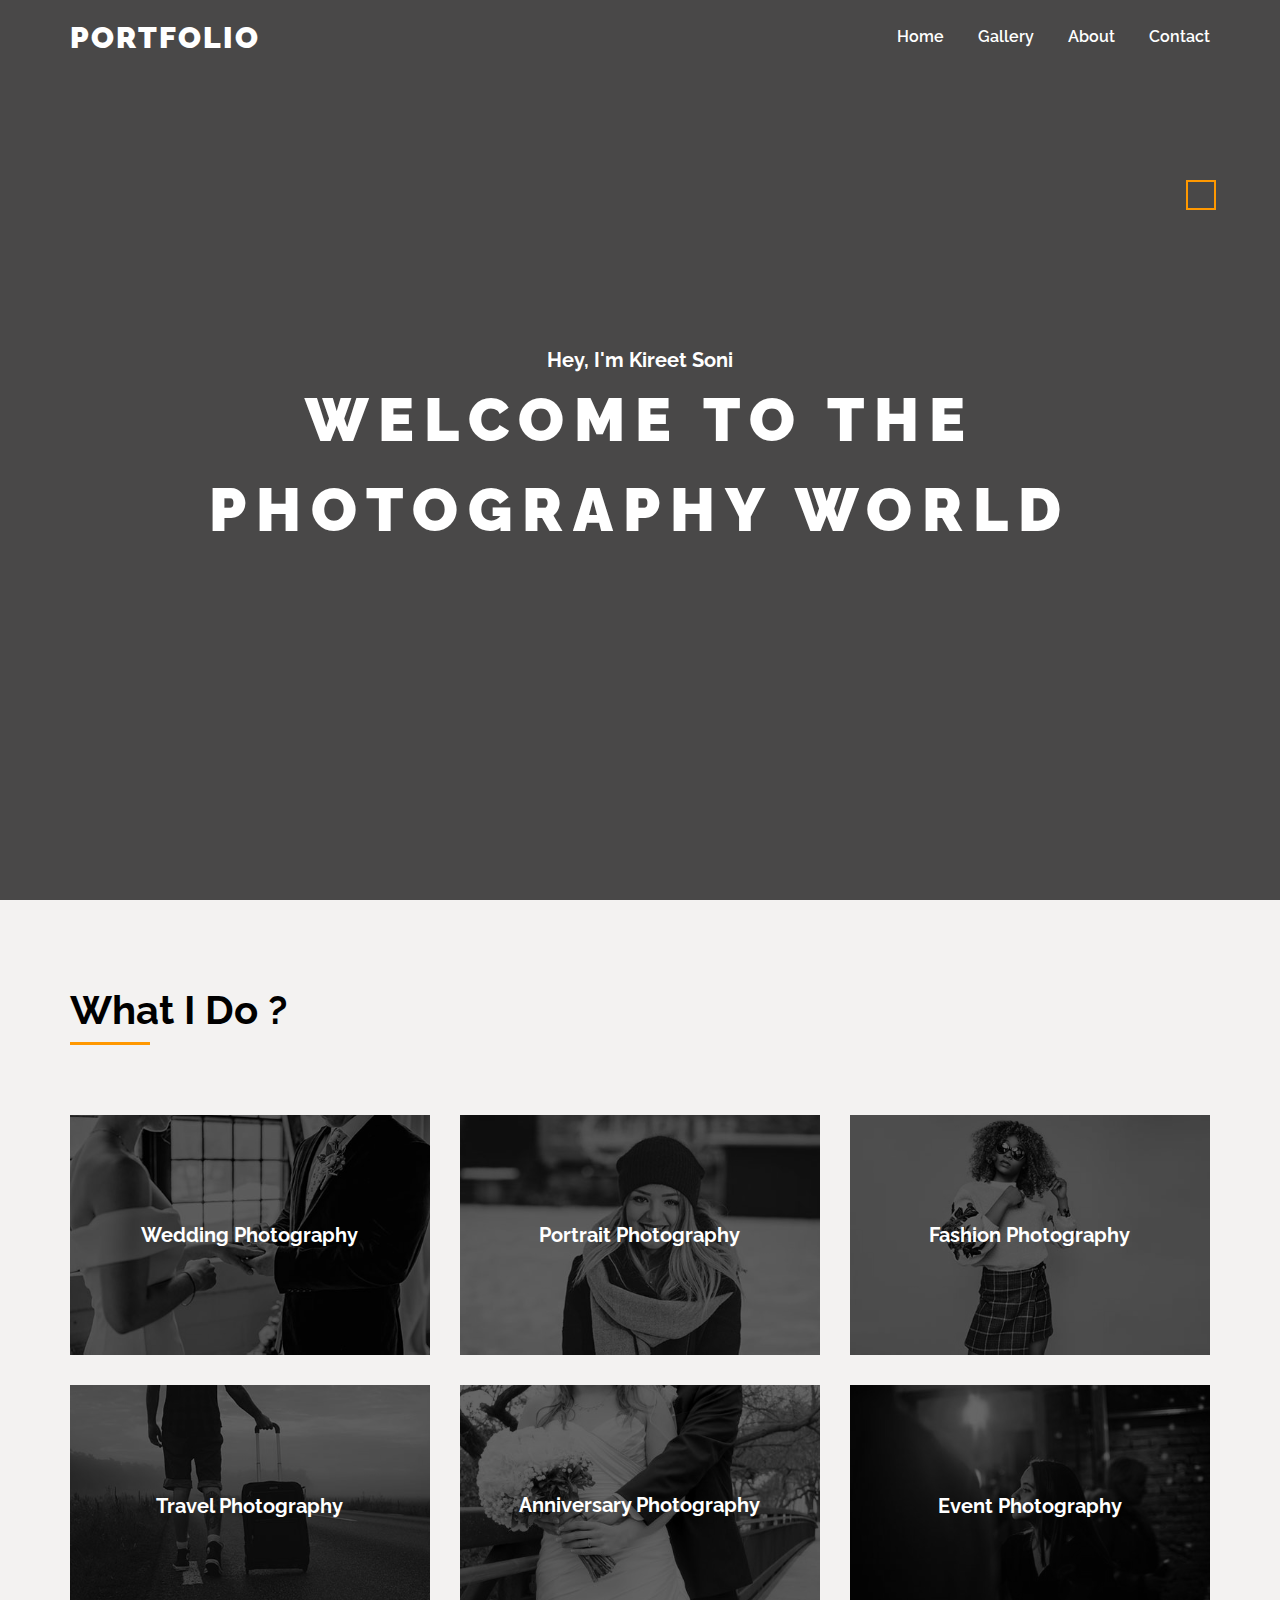
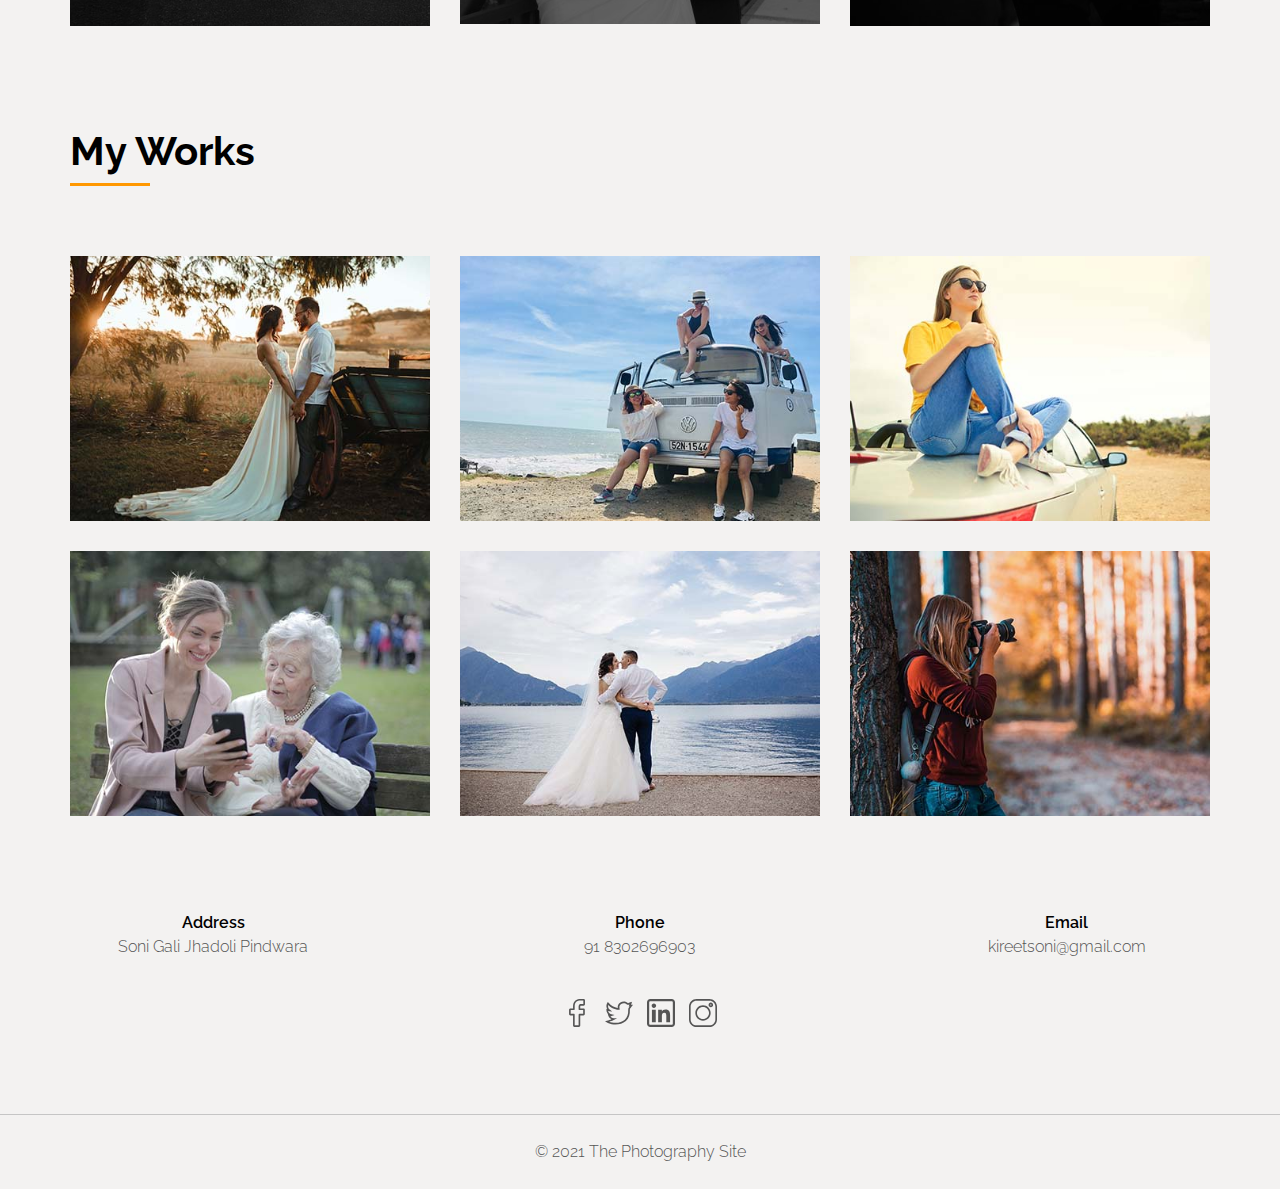
<file: index.html>
<!DOCTYPE html>
<html>
<head>
	<title>Portfolio-Photography</title>
	<meta name="viewport" content="width=device-width,initial-scale=1.0">
	<link rel="stylesheet" type="text/css" href="css/style.css">
</head>
<body>

 <!-- Header Start -->
 <header class="header">
 	<div class="container">
 		<div class="row justify-content-between align-items-center">
 			<div class="brand-name">
 				<a href="index.html">PORTFOLIO</a>
 			</div>
      <div class="nav-toggle">
        <span></span>
      </div>
 			<nav class="nav">
 				<ul>
 					<li><a href="index.html">Home</a></li>
					 <li><a href="gallery.html">Gallery</a></li>
 					<li><a href="about.html">About</a></li>
 					<li><a href="contact.html">Contact</a></li>
 				</ul>
 			</nav>
 		</div>
 	</div>
 </header>
 <!-- Header End -->

 <!-- Home Section Start -->
 <section class="home-section" id="home">
 	<!-- shape -->
 	<div class="shape-01">
 	</div>
 	<div class="container">
 		<div class="row align-items-center">
 			<div class="home-content">
 				<h4>Hey, I'm Kireet Soni</h4>
 				<h1>Welcome To The Photography World</h1>
 			</div>
 		</div>
 	</div>
 </section>
 <!-- Home Section End -->

 <!-- Service Section Start -->
 <section class="service-section" id="services">
	<div class="container">
		<div class="row">
			<div class="section-title">
				<h1>What I Do ?</h1>
			</div>
		</div>
		<div class="row">
			<!-- service Item Start -->
			<div class="service-item">
				<div class="service-item-inner">
					<img src="img/service/1.jpg" alt="service">
					<div class="overlay">
						<h4>Wedding Photography</h4>
					</div>
				</div>
			</div>
			<!-- service Item End -->
			<!-- service Item Start -->
			<div class="service-item">
				<div class="service-item-inner">
					<img src="img/service/2.jpg" alt="service">
					<div class="overlay">
						<h4>Portrait Photography</h4>
					</div>
				</div>
			</div>
			<!-- service Item End -->
			<!-- service Item Start -->
			<div class="service-item">
				<div class="service-item-inner">
					<img src="img/service/3.jpg" alt="service">
					<div class="overlay">
						<h4>Fashion Photography</h4>
					</div>
				</div>
			</div>
			<!-- service Item End -->
			<!-- service Item Start -->
			<div class="service-item">
				<div class="service-item-inner">
					<img src="img/service/4.jpg" alt="service">
					<div class="overlay">
						<h4>Travel Photography</h4>
					</div>
				</div>
			</div>
			<!-- service Item End -->
			<!-- service Item Start -->
			<div class="service-item">
				<div class="service-item-inner">
					<img src="img/service/5.jpg" alt="service">
					<div class="overlay">
						<h4>Anniversary Photography</h4>
					</div>
				</div>
			</div>
			<!-- service Item End -->
			<!-- service Item Start -->
			<div class="service-item">
				<div class="service-item-inner">
					<img src="img/service/6.jpg" alt="service">
					<div class="overlay">
						<h4>Event Photography</h4>
					</div>
				</div>
			</div>
			<!-- service Item End -->
		</div>
	</div>
</section>
<!-- Service Section End -->

<!-- Work Section Start -->
<section class="work-section" id="works">
	<div class="container">
		<div class="row">
			<div class="section-title">
				<h1>My Works</h1>
			</div>
		</div>
		<div class="row">
			<!-- Work Item Start -->
			<div class="work-item">
				<div class="work-item-inner">
					<img src="img/works/thumb/1.jpg" data-large="img/works/large/1.jpg" alt="work">
					<div class="overlay">
						<h4>Wedding Photography</h4>
					</div>
				</div>
			</div>
			<!-- Work Item End -->
			<!-- Work Item Start -->
			<div class="work-item">
				<div class="work-item-inner">
					<img src="img/works/thumb/2.jpg" data-large="img/works/large/2.jpg" alt="work">
					<div class="overlay">
						<h4>Travel Photography</h4>
					</div>
				</div>
			</div>
			<!-- Work Item End -->
			<!-- Work Item Start -->
			<div class="work-item">
				<div class="work-item-inner">
					<img src="img/works/thumb/3.jpg" data-large="img/works/large/3.jpg" alt="work">
					<div class="overlay">
						<h4>Travel Photography</h4>
					</div>
				</div>
			</div>
			<!-- Work Item End -->
			<!-- Work Item Start -->
			<div class="work-item">
				<div class="work-item-inner">
					<img src="img/works/thumb/4.jpg" data-large="img/works/large/4.jpg" alt="work">
					<div class="overlay">
						<h4>Portrait Photography</h4>
					</div>
				</div>
			</div>
			<!-- Work Item End -->
			<!-- Work Item Start -->
			<div class="work-item">
				<div class="work-item-inner">
					<img src="img/works/thumb/5.jpg" data-large="img/works/large/5.jpg" alt="work">
					<div class="overlay">
						<h4>Wedding Photography</h4>
					</div>
				</div>
			</div>
			<!-- Work Item End -->
			<!-- Work Item Start -->
			<div class="work-item">
				<div class="work-item-inner">
					<img src="img/works/thumb/6.jpg" data-large="img/works/large/6.jpg" alt="work">
					<div class="overlay">
						<h4>Portrait Photography</h4>
					</div>
				</div>
			</div>
			<!-- Work Item End -->
		</div>
	</div>
</section>
<!-- Work Section End --> 

<!-- Footer -->
		<section class="contact-section" id="contact">
        <div class="row">
        	<div class="contact-info">
        		<div class="row">
        			<!-- info item start -->
        			<div class="info-item">
        				<h5>Address</h5>
        				<p>Soni Gali Jhadoli Pindwara</p>
        			</div>
        			<!-- info item end -->
        			<!-- info item start -->
        			<div class="info-item">
        				<h5>Phone</h5>
        				<p>91 8302696903</p>
        			</div>
        			<!-- info item end -->
        			<!-- info item start -->
        			<div class="info-item">
        				<h5>Email</h5>
        				<p>kireetsoni@gmail.com</p>
        			</div>
        			<!-- info item end -->
        		</div>
        	</div>
        </div>

        <div class="row">
        	<div class="social-links">
        		<a href="#" title="facebook"><img src="img/icons/facebook.svg" alt="facebook"></a>
        		<a href="#" title="twitter"><img src="img/icons/twitter.svg" alt="twitter"></a>
        		<a href="#" title="linkedin"><img src="img/icons/linkedin.svg" alt="linkedin"></a>
        		<a href="#" title="instagram"><img src="img/icons/instagram.svg" alt="instagram"></a>
        	</div>
        </div>

	</div>
</section>
<!-- Contact Section End -->

<!-- copyright text -->
<p class="copyright">&copy; 2021 The Photography Site</p>


 <!-- lightbox start -->
<div class="lightbox">
  <div class="img-box">
    <div class="lightbox-close">&times;</div>
    <img src="img/works/large/2.jpg" class="lightbox-img" alt="img">
    <div class="lightbox-caption">
      <div class="lightbox-category">
        
      </div>
      <div class="lightbox-counter">
        
      </div>
    </div>
    <div class="lightbox-controls">
      <div class="prev">
        <img src="img/icons/prev.svg" alt="prev">
            </div>
            <div class="next">
              <img src="img/icons/next.svg" alt="next">
            </div>
    </div>
  </div>
</div>
<!-- lightbox end -->


<script src="js/jquery.min.js"></script>
<script src="js/main.js"></script>
</body>
</html>
</file>
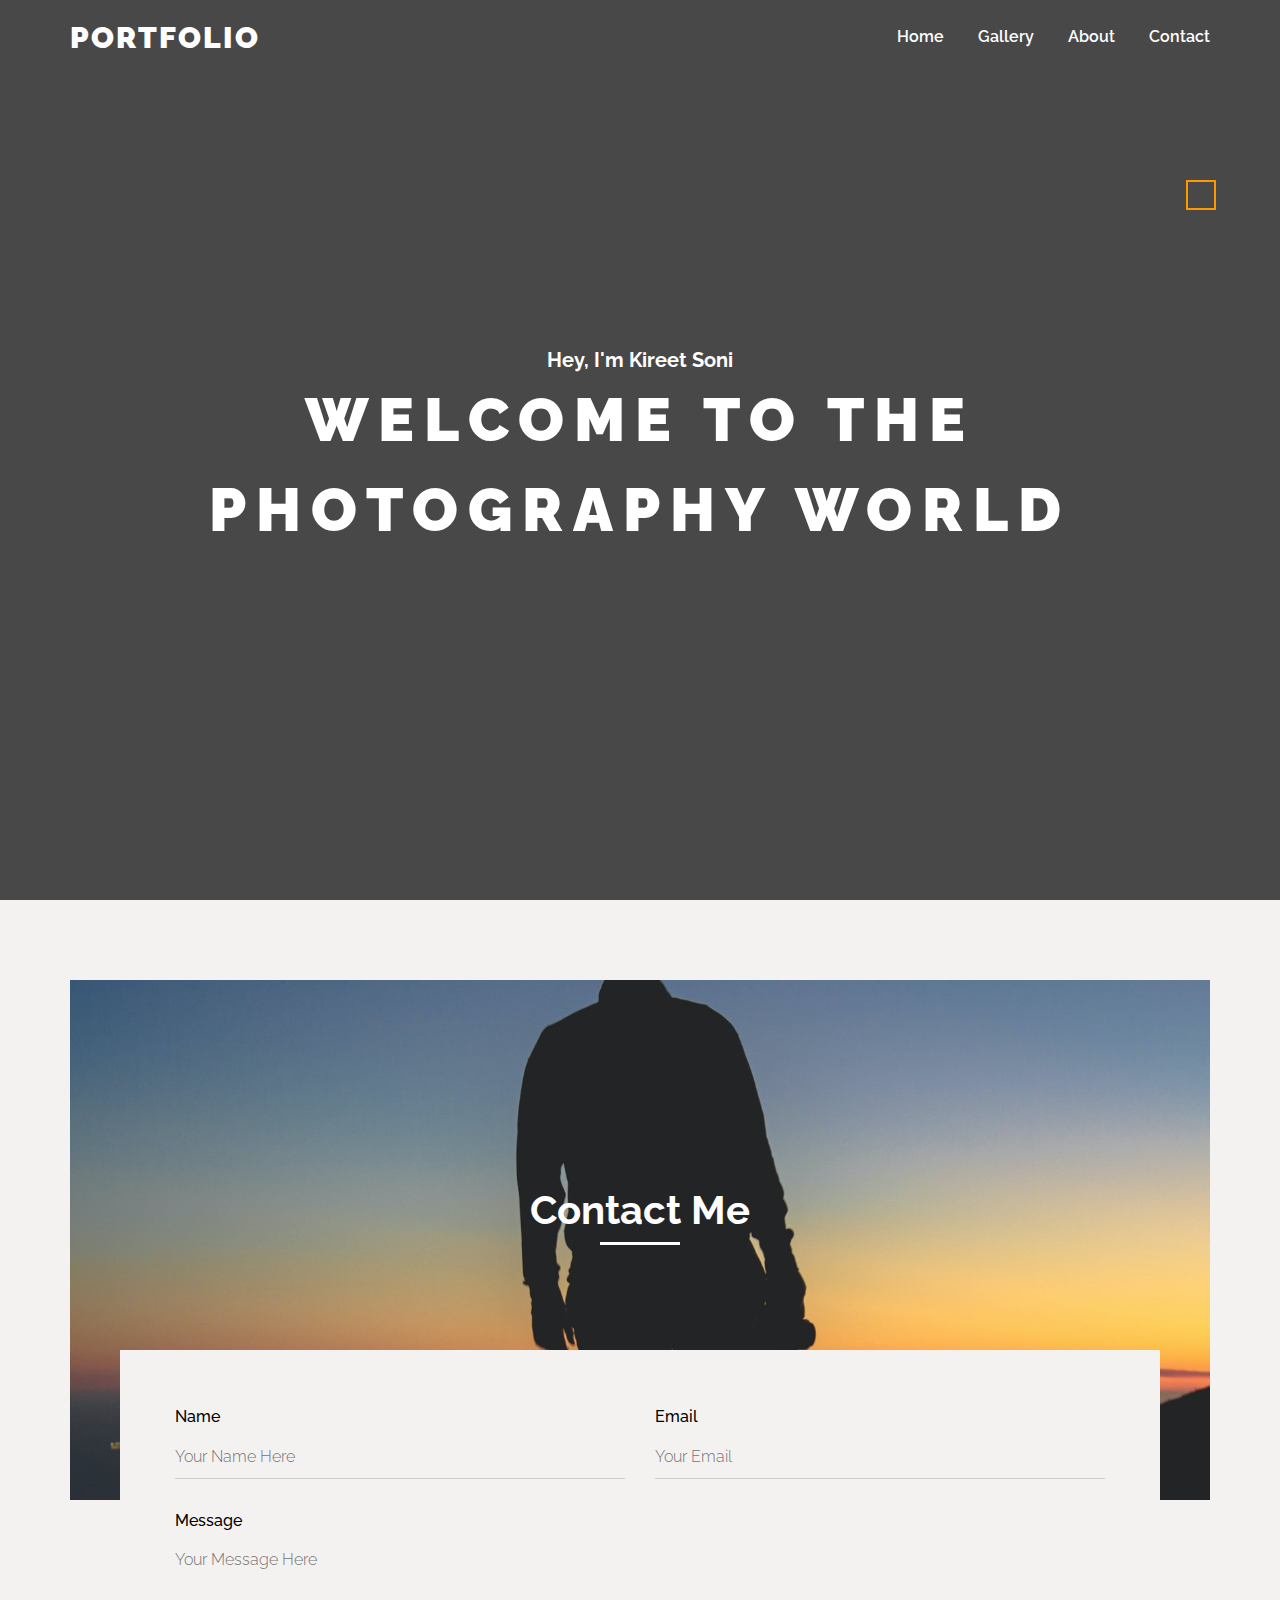
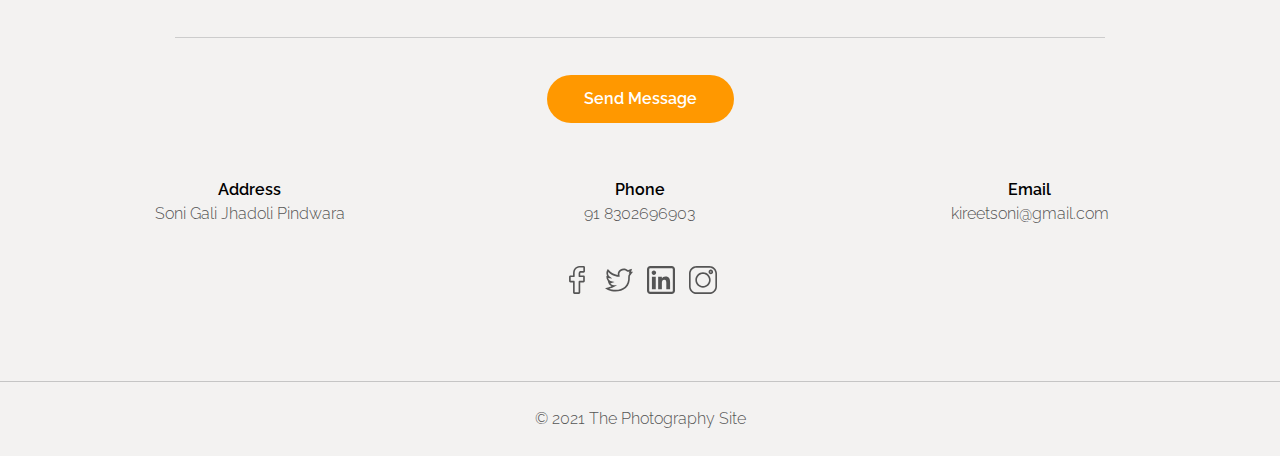
<file: contact.html>
<!DOCTYPE html>
<html>
<head>
	<title>Portfolio-Photography</title>
	<meta name="viewport" content="width=device-width,initial-scale=1.0">
	<link rel="stylesheet" type="text/css" href="css/style.css">
</head>

<body>

	<!-- Header Start -->
	<header class="header">
		<div class="container">
			<div class="row justify-content-between align-items-center">
				<div class="brand-name">
					<a href="index.html">PORTFOLIO</a>
				</div>
				<div class="nav-toggle">
					<span></span>
				</div>
				<nav class="nav">
					<ul>
						<li><a href="index.html">Home</a></li>
					<li><a href="gallery.html">Gallery</a></li>
						<!-- <li><a href="blog.html">Blog</a></li> -->
						<li><a href="about.html">About</a></li>
						<li><a href="contact.html">Contact</a></li>
					</ul>
				</nav>
			</div>
		</div>
	</header>
	<!-- Header End -->

	<!-- Home Section Start -->
	<section class="home-section" id="home">
		<!-- shape -->
		<div class="shape-01">
		</div>
		<div class="container">
			<div class="row align-items-center">
				<div class="home-content">
					<h4>Hey, I'm Kireet Soni</h4>
					<h1>Welcome To The Photography World</h1>
				</div>
			</div>
		</div>
	</section>
	<!-- Home Section End -->


	<!-- Contact Section Start -->
	<section class="contact-section" id="contact">
		<div class="container">
			<div class="row">
				<div class="contact-img">
					<div class="img-box">
						<div class="section-title">
							<h1>Contact Me</h1>
						</div>
					</div>
				</div>
			</div>
			<div class="row">
				<div class="contact-form">
					<form class="form" action="https://formspree.io/f/xnqwpjzb" method="post">
						<div class="row">
							<div class="left input-group">
								<label>Name</label>
								<input type="text" placeholder="Your Name Here" class="input-control" name="name" required>
							</div>
							<div class="right input-group">
								<label>Email</label>
								<input type="email" placeholder="Your Email" class="input-control" name="email" required
									pattern="^[a-zA-Z0-9._-]+@[a-zA-Z0-9.-]+\.[a-zA-Z]{2,6}$">
							</div>
						</div>
						<div class="row">
							<div class="input-group">
								<label>Message</label>
								<textarea class="input-control" placeholder="Your Message Here" name="message" required></textarea>
							</div>
						</div>
						<div class="form-btn">
							<button type="submit" class="btn btn-01">Send Message</button>
						</div>
					</form>
				</div>
			</div>
			<div class="row">
				<div class="contact-info">
					<div class="row">
						<!-- info item start -->
						<div class="info-item">
							<h5>Address</h5>
							<p>Soni Gali Jhadoli Pindwara</p>
						</div>
						<!-- info item end -->
						<!-- info item start -->
						<div class="info-item">
							<h5>Phone</h5>
							<p>91 8302696903</p>
						</div>
						<!-- info item end -->
						<!-- info item start -->
						<div class="info-item">
							<h5>Email</h5>
							<p>kireetsoni@gmail.com</p>
						</div>
						<!-- info item end -->
					</div>
				</div>
			</div>

			<div class="row">
				<div class="social-links">
					<a href="#" title="facebook"><img src="img/icons/facebook.svg" alt="facebook"></a>
					<a href="#" title="twitter"><img src="img/icons/twitter.svg" alt="twitter"></a>
					<a href="#" title="linkedin"><img src="img/icons/linkedin.svg" alt="linkedin"></a>
					<a href="#" title="instagram"><img src="img/icons/instagram.svg" alt="instagram"></a>
				</div>
			</div>

		</div>
	</section>
	<!-- Contact Section End -->

	<!-- copyright text -->
	<p class="copyright">&copy; 2021 The Photography Site</p>


	<!-- lightbox start -->
	<div class="lightbox">
		<div class="img-box">
			<div class="lightbox-close">&times;</div>
			<img src="img/works/large/2.jpg" class="lightbox-img" alt="img">
			<div class="lightbox-caption">
				<div class="lightbox-category">

				</div>
				<div class="lightbox-counter">

				</div>
			</div>
			<div class="lightbox-controls">
				<div class="prev">
					<img src="img/icons/prev.svg" alt="prev">
				</div>
				<div class="next">
					<img src="img/icons/next.svg" alt="next">
				</div>
			</div>
		</div>
	</div>
	<!-- lightbox end -->


	<script src="js/jquery.min.js"></script> 
	<script src="js/main.js"></script>
</body>

</html>
</file>
<file: css/style.css>
@import url('https://fonts.googleapis.com/css2?family=Raleway:wght@400;500;600;700;800;900&display=swap');

*{
	box-sizing: border-box;
	margin:0;
	padding: 0;
}

body{
  margin:0;
  line-height: 1.5;
  background-color: #f3f2f1;
 }

 body,
 input,
 textarea,
 button{
 	font-family: 'Raleway', sans-serif;
 	font-weight: 300;
 }
 
 .container{
 	max-width: 1170px;
 	margin:auto;
 }
 
 .row{
 	display: flex;
 	flex-wrap: wrap;
 }
 .align-items-center{
 	align-items: center;
 }
 .justify-content-between{
 	justify-content: space-between;
 }

 @keyframes ani01{
 	0%{
 		transform: rotate(0deg);
 	}
 	100%{
 		transform: rotate(360deg);
 	}
 }
 
 .section-title{
 	flex:0 0 100%;
 	max-width: 100%;
 	margin-bottom: 60px;
 	padding:0 15px;
 }
 .section-title h1{
 	display: inline-block;
 	font-size: 40px;
 	color:#000000;
 	font-weight: 700;
 	margin:0;
 	position: relative;
 }
 .section-title h1:before{
 	content:'';
 	box-sizing: border-box;
 	position: absolute;
 	left:0;
 	bottom:-5px;
 	width: 80px;
 	height: 3px;
 	background-color: #FF9800; 
 }
 
 .btn-01{
 	background-color: #FF9800;
 	color:#ffffff;
 	border:2px solid transparent;
 	padding:10px 35px;
 	border-radius: 30px;
 	line-height: 1.5;
 	cursor: pointer;
 	text-decoration: none;
 	font-size: 16px;
 	font-weight: 600;
 	display: inline-block;
 	transition: all 0.5s ease;
 }
 .btn-01:hover{
 	background-color: transparent;
 	border-color:#FF9800;
 	color:#FF9800;
 }
 .btn-01:focus{
 	outline: none;
 }

 /* preloader */
 .preloader{
	position: fixed;
	left:0;
	top:0;
	right:0;
	bottom:0;
	background-color: #111111;
	z-index: 1099;
	display: flex;
	align-items: center;
	justify-content: center;
	transition: all 0.3s ease;
 }
 .preloader.loaded{
 	visibility: hidden;
 	opacity:0;
 	z-index: -99;
 }
 .preloader .loader{
 	height: 30px;
 	width: 30px;
 	border:2px solid #FF9800;
 	border-right:2px solid transparent;
 	border-radius:50%;
 	animation: ani01 2s linear infinite;
 }

/* Header */
.header{
	position: absolute;
	left:0;
	top:0;
	width: 100%;
	z-index:99;
	transition: all 0.5s ease;
}
.header.fixed{
	background-color: #ffffff;
	position: fixed;
}
.header .brand-name{
	padding:0 15px;
}
.header .brand-name a{
	text-decoration: none;
	font-size: 30px;
	color:#ffffff;
	text-transform: uppercase;
	font-weight: 900;
	letter-spacing:2px;
	transition: all 0.5s ease;
}
.header.fixed .brand-name a{
	color:#000000;
}
.header .nav-toggle{
	width: 40px;
	height: 34px;
	border:1px solid #ffffff;
	border-radius: 3px;
	cursor: pointer;
	display: flex;
	align-items: center;
	justify-content: center;
	transition: all 0.5s ease;
	display: none;
}
.header.fixed .nav-toggle{
   border-color: #000000;
}
.header .nav-toggle span{
	height: 1px;
	display: block;
	width: 16px;
	background-color: #ffffff;
	position: relative;
	transition: all 0.5s ease;
}
.header .nav-toggle span:before,
.header .nav-toggle span:after{
	content: '';
	position: absolute;
	left:0;
	top:0;
	height: 1px;
	width: 100%;
	background-color: #ffffff;
	transition: all 0.5s ease;
}
.header.fixed .nav-toggle span,
.header.fixed .nav-toggle span:before,
.header.fixed .nav-toggle span:after{
  background-color: #000000;
}
.header .nav-toggle span:before{
	transform:translateY(-6px);
}
.header .nav-toggle span:after{
	transform:translateY(6px);
}
 .header .nav{
	padding:0 15px;
}
.header .nav ul{
	list-style: none;
	margin:0;
	padding:0;
}

.header .nav ul li{
	display: inline-block;
	margin-left: 30px;
}
.nav ul li
{
   color: aqua;
}

.header .nav ul li a{
	text-decoration: none;
	font-size: 16px;
	font-weight: 600;
	color:#ffffff;
	padding:25px 0;
	display: block;
	transition: all 0.5s ease;
}

.header.fixed .nav ul li a{
  color:#000000;
}

.header.fixed .nav ul li a:hover,
.header .nav ul li a:hover{
	color:#06f555;
}

nav ul ul
{
position: absolute;
background-color: black;
top: 50px;
width: 100px;
opacity: 0;
visibility: hidden;
margin: -5px;
}


/* home section */
 .home-section{
 	min-height: 100vh;
 	background-image: url('https://source.unsplash.com/1300x1200/?Photograper');
	background-size: cover;
 	background-position: center;
 	position: relative;
 	z-index: 1;
 	padding:0 15px;
 }
.home-section:before{
	content: '';
	position: absolute;
	box-sizing: border-box;
	left:0;
	top:0;
	right:0;
	bottom:0;
	background-color: #000000;
	opacity: 0.7;
	z-index: -1;
}
.home-section .shape-01{
   position: absolute;
   height: 30px;
   width: 30px;
   border:2px solid #FF9800;
   right: 5%;
   top:20%;
   animation:ani01 5s linear infinite;
}
.home-section .row{
	min-height: 100vh;
}
.home-section .home-content{
	/*background-color: red;*/
	flex:0 0 100%;
	max-width: 100%;
	text-align: center;
}
.home-section .home-content h4{
	font-size:20px;
	color:#ffffff;
	margin:0;
}
.home-section .home-content h1{
	font-size: 60px;
	margin:0;
	color:#ffffff;
	text-transform: uppercase;
	font-weight: 900;
	letter-spacing: 10px;
}

.home-section .scroll-down{
	position: absolute;
	left: 50%;
	bottom: 30px;
	height: 30px;
	width: 30px;
	margin-left: -15px;
	animation:scrollDown 2s ease infinite;
}
@keyframes scrollDown{
   0%,20%,50%,80%,100%{
   	transform: translateY(0);
   }
   40%{
   	transform: translateY(-30px);
   }
   60%{
   	transform: translateY(-15px);
   }
}
.home-section .scroll-down img{
   width: 25px;
   display: block;
   margin:2px auto
}

/* about section */
.about-section{
	padding:80px 0 0;
}
.about-section .about-img{
	flex:0 0 33.33%;
	max-width: 33.33%;
	padding:0 15px;
}
.about-section .about-img .img-box{
	position: relative;
}
.about-section .about-img .img-box .shape-02{
   position: absolute;
   height: 30px;
   width: 30px;
   border:2px solid #FF9800;
   left:30px;
   top:30px;
   animation:ani01 5s linear infinite;
}
.about-section .about-img .img-box img{
	width: 100%;
	display: block;
} 
.about-section .about-content{
	flex:0 0 66.66%;
	max-width: 66.66%;
	padding:0 15px;
}

.about-section .section-title{
	margin-bottom: 30px;
	padding:0;
}

.about-section .about-content p{
	font-size: 16px;
	color:#555555;
	line-height: 26px;
	margin:0;
}
.about-section .about-content .stats .stat-box{
	flex:0 0 25%;
	max-width: 25%;
	padding:0 15px;
	text-align: center;
	margin-top:30px;
}

.about-section .about-content .stats .stat-box h2{
	font-size: 40px;
	color:#000000;
	margin:0 0 5px;
}
.about-section .about-content .stats .stat-box h5{
	font-size: 16px;
	color:#555555;
	font-weight: 600;
	text-transform: uppercase;
}

.about-section .about-content .btn{
   margin-top: 30px;
}

/* Service Section */

.service-section{
	padding:80px 0 0;
}

.service-section .service-item{
	flex:0 0 33.33%;
	max-width: 33.33%;
	padding:15px;
}
.service-section .service-item-inner{
 position: relative;
 overflow:hidden;
}
.service-section .service-item-inner img{
	width: 100%;
	display: block;
	filter: grayscale(100%);
	transition: all 0.5s ease;
}
.service-section .service-item-inner:hover img{
	filter: grayscale(0);
	transform: scale(1.1);
}
.service-section .service-item-inner .overlay{
	position: absolute;
	left:0;
	top:0;
	height: 100%;
	width: 100%;
	background-color:rgba(0,0,0,0.6);
	display: flex;
	align-items: center;
	justify-content: center;
	transition: all 0.5s ease;
}
.service-section .service-item-inner:hover .overlay{
	background-color: transparent;
}

.service-section .service-item-inner .overlay h4{
	color:#ffffff;
	font-size: 20px;
	margin:0;
	text-align: center;
	transition: all 0.5s ease;
	text-transform: capitalize;
}
.service-section .service-item-inner .overlay:hover h4{
  transform: translateX(30px);
  opacity:0;
}

/* Work Section */

.work-section{
	padding:80px 0 0;
}

.work-section .work-item{
	flex:0 0 33.33%;
	max-width: 33.33%;
	padding:15px;
}
.work-section .work-item-inner img{
	width: 100%;
	display: block;
	transform: scale(1.1);
	transition: all 0.5s ease;
}
.work-section .work-item-inner:hover img{
	filter: grayscale(100%);
	transform: scale(1);
}
.work-section .work-item-inner{
	position: relative;
	cursor: pointer;
	overflow:hidden;
}

.work-section .work-item-inner .overlay{
	position: absolute;
	left:0;
	top:0;
	height: 100%;
	width: 100%;
	padding:15px;
	display: flex;
	align-items: flex-end;
	transition: all 0.5s ease;
	background-color: rgba(0,0,0,0.6);
	opacity:0;
}
.work-section .work-item-inner:hover .overlay{
	opacity:1;
}
.work-section .work-item-inner .overlay h4{
	color:#ffffff;
	font-size: 20px;
	margin:0;
	transform: translateX(30px);
	transition: all 0.5s ease;
}
.work-section .work-item-inner:hover .overlay h4{
	transform: translateX(0);
}


/* lightbox */
.lightbox{
	position: fixed;
	z-index: 1099;
	left:0;
	top:0;
	right:0;
	bottom:0;
	background-color: rgba(0,0,0,0.7);
	display: flex;
	align-items: center;
	justify-content: center;
	cursor: zoom-out;
	display: none;
}
.lightbox.open{
	display: flex;
}

.lightbox .lightbox-img{
	display: flex;
	width: auto;
	height: auto;
	max-width: 100%;
	padding:40px 0;
}
.lightbox .img-box{
	position: relative;
	cursor: auto;
}
.lightbox .lightbox-close{
	height: 30px;
	width: 30px;
	display: block;
	position: absolute;
	right: 0;
	top:10px;
	font-size: 30px;
	color:#ffffff;
	text-align: center;
	line-height: 26px;
	cursor: zoom-out;
}
.lightbox .lightbox-caption{
	color:#ffffff;
	font-size: 16px;
	font-weight: 600;
	position: absolute;
	left:0;
	bottom: 10px;
	display: flex;
	justify-content: space-between;
	width: 100%;
}

.lightbox .lightbox-caption .lightbox-category{
	padding-right: 50px;
}
.lightbox .lightbox-controls .prev,
.lightbox .lightbox-controls .next{
	position: absolute;
	height: calc(100% - 80px);
	top:40px;
	cursor: pointer;
	display: flex;
	align-items: center;
}
.lightbox .lightbox-controls .prev{
	left:0;
	width: 50%;
	justify-content: flex-start;
	padding-left: 5px;
}
.lightbox .lightbox-controls .next{
	right:0;
	width: 50%;
	justify-content: flex-end;
	padding-right: 5px;
}

.lightbox .lightbox-controls .prev img,
.lightbox .lightbox-controls .next img{
  width: 30px;
  height: 30px;
  padding:5px;
  border-radius: 2px;
  transition: all 0.5s;
}
.lightbox .lightbox-controls .prev:hover img,
.lightbox .lightbox-controls .next:hover img{
background-color: rgba(0,0,0,0.5);
}

/* Gallery Section */
.containers {
	display: grid;
	grid-template-columns: repeat(auto-fit, minmax(200px, 1fr));
	gap: 15px;
	background: white;
	padding: 15px;
  }
  .containers img {
	width: 100%;
	height: 100%;
	display: block;
	-webkit-filter: grayscale(1);
	filter: grayscale(1);
	transition: all 100ms ease-out;
  }
  .containers img:hover {
	transform: scale(1.04);
	-webkit-filter: grayscale(0);
	filter: grayscale(0);
  }
  .section-title12{
	flex:0 0 100%;
	max-width: 100%;
	margin-bottom: 60px;
	padding:0 15px;
  }
  .section-title12 h1{
	display: inline-block;
	font-size: 40px;
	color:#000000;
	font-weight: 700;
	margin:0;
	position: relative;
  }
  .section-title12 h1:before{
	content:'';
	box-sizing: border-box;
	position: absolute;
	left:0;
	bottom:-5px;
	width: 80px;
	height: 3px;
	background-color: #FF9800; 
  }

/* Contact Section */

.contact-section{
  padding : 80px 0 80px;	
}
.contact-section .contact-img{
	flex:0 0 100%;
	max-width: 100%;
	padding:0 15px;
}
.contact-section .contact-img .img-box{
	padding:200px 0;
	background-image: url('../img/contact-bg.jpg');
	background-size: cover;
	background-position: center;
}
.contact-section .section-title{
	text-align: center;
}
.contact-section .section-title h1{
	color:#ffffff;
}
.contact-section .section-title h1:before{
	background-color: #ffffff;
	left: 50%;
	margin-left: -40px;
}

.contact-section .contact-form{
	flex:0 0 100%;
	max-width: 100%;
	padding:0px 65px;
}
.contact-section .contact-form .form{
	background-color: #f3f2f1;
	padding:55px 40px;
	margin-top: -150px;
}
.contact-section .contact-form .form label{
	color:#000000;
	font-weight: 500;
	display: block;
	margin: 0 0 5px;
}
.contact-section .contact-form .form .input-group{
	flex:0 0 100%;
	max-width: 100%;
	padding:0 15px;
	margin-bottom: 30px;
}
.contact-section .contact-form .form .input-group.left,
.contact-section .contact-form .form .input-group.right{
	flex:0 0 50%;
	max-width: 50%;
}

.contact-section .contact-form .form .input-control{
	width: 100%;
	height: 45px;
	padding:6px 0px;
	color:#000000;
	font-size: 16px;
	background-color: transparent;
	border:none;
	border-bottom: 1px solid #cccccc;
}
.contact-section .contact-form .form .input-control:focus{
	outline: none;
}
.contact-section .contact-form .form textarea.input-control{
  height: 100px;
  resize: none;
  padding-top: 12px;
}
.contact-section .contact-form .form .form-btn{
	text-align: center;
	
}

.contact-section .contact-info{
 flex:0 0 100%;
 max-width: 100%;
}
.contact-section .contact-info .info-item{
	flex:0 0 33.33%;
	max-width: 33.33%;
	text-align: center;
	padding:0 15px;
	margin-bottom: 40px;
}
.contact-section .contact-info .info-item h5{
	font-size: 16px;
	font-weight: 600;
	margin:0;
}
.contact-section .contact-info .info-item p{
	font-size: 16px;
	margin:0;
	color:#555555;
}

.contact-section .social-links{
	flex:0 0 100%;
	max-width: 100%;
	padding:0 15px;
	text-align: center;
}
.contact-section .social-links a{
	text-decoration: none;
	display: inline-block;
	margin:0 5px;
}
.contact-section .social-links a img{
	width: 28px;
	display:block;
	transition: all 0.5s ease;
}
.contact-section .social-links a:hover img{
	opacity:0.5;
}
/* copyright */
.copyright{
	border-top:1px solid #c5c5c5;
	padding:25px 15px;
	text-align: center;
	color:#555555;
	font-size: 16px;
}



/*responsive*/

@media(min-width: 768px){
	.header .nav{
		display: block!important;
	}
}
@media(max-width: 767px){
	.header{
		padding:7px 0;
		position: fixed;
	}
	.header .nav-toggle{
		display: flex;
		margin-right: 15px;
	}
	.header .nav{
		flex:0 0 100%;
		max-width: 100%;
		background-color: #ffffff;
		padding:0;
		display: none;
	}
	.header.fixed .nav{
      border-top:1px solid #cccccc;
	}
	.header .nav ul li{
		
		margin-right: 36px;
	}
	.header.fixed .nav ul li a,
	.header .nav ul li a{
		color:#000000;
		padding: 15px 0;
	}
	.home-section .home-content h1{
		font-size: 40px;
	}
	.about-section .about-img{
		margin-bottom: 30px;
	}
	.about-section .about-content,
	.about-section .about-img {
      flex: 0 0 100%;
      max-width: 100%;
    }
    .work-section .work-item,
    .service-section .service-item{
    	flex: 0 0 50%;
    max-width: 50%;
    }
}

@media(max-width: 575px){
.home-section .home-content h1{
		font-size: 25px;
		letter-spacing: 5px;
	}
	.about-section .about-content .stats .stat-box {
      flex: 0 0 50%;
      max-width: 50%;
   }
   .contact-section .contact-info .info-item,
   .contact-section .contact-form .form .input-group.left, 
   .contact-section .contact-form .form .input-group.right,
   .work-section .work-item,
   .service-section .service-item{
    	flex: 0 0 100%;
        max-width: 100%;
    }
    .contact-section .contact-form{
    	padding: 0px 35px;
    }
    .contact-section .contact-form .form{
    	padding: 55px 5px;
    }
}
</file>
